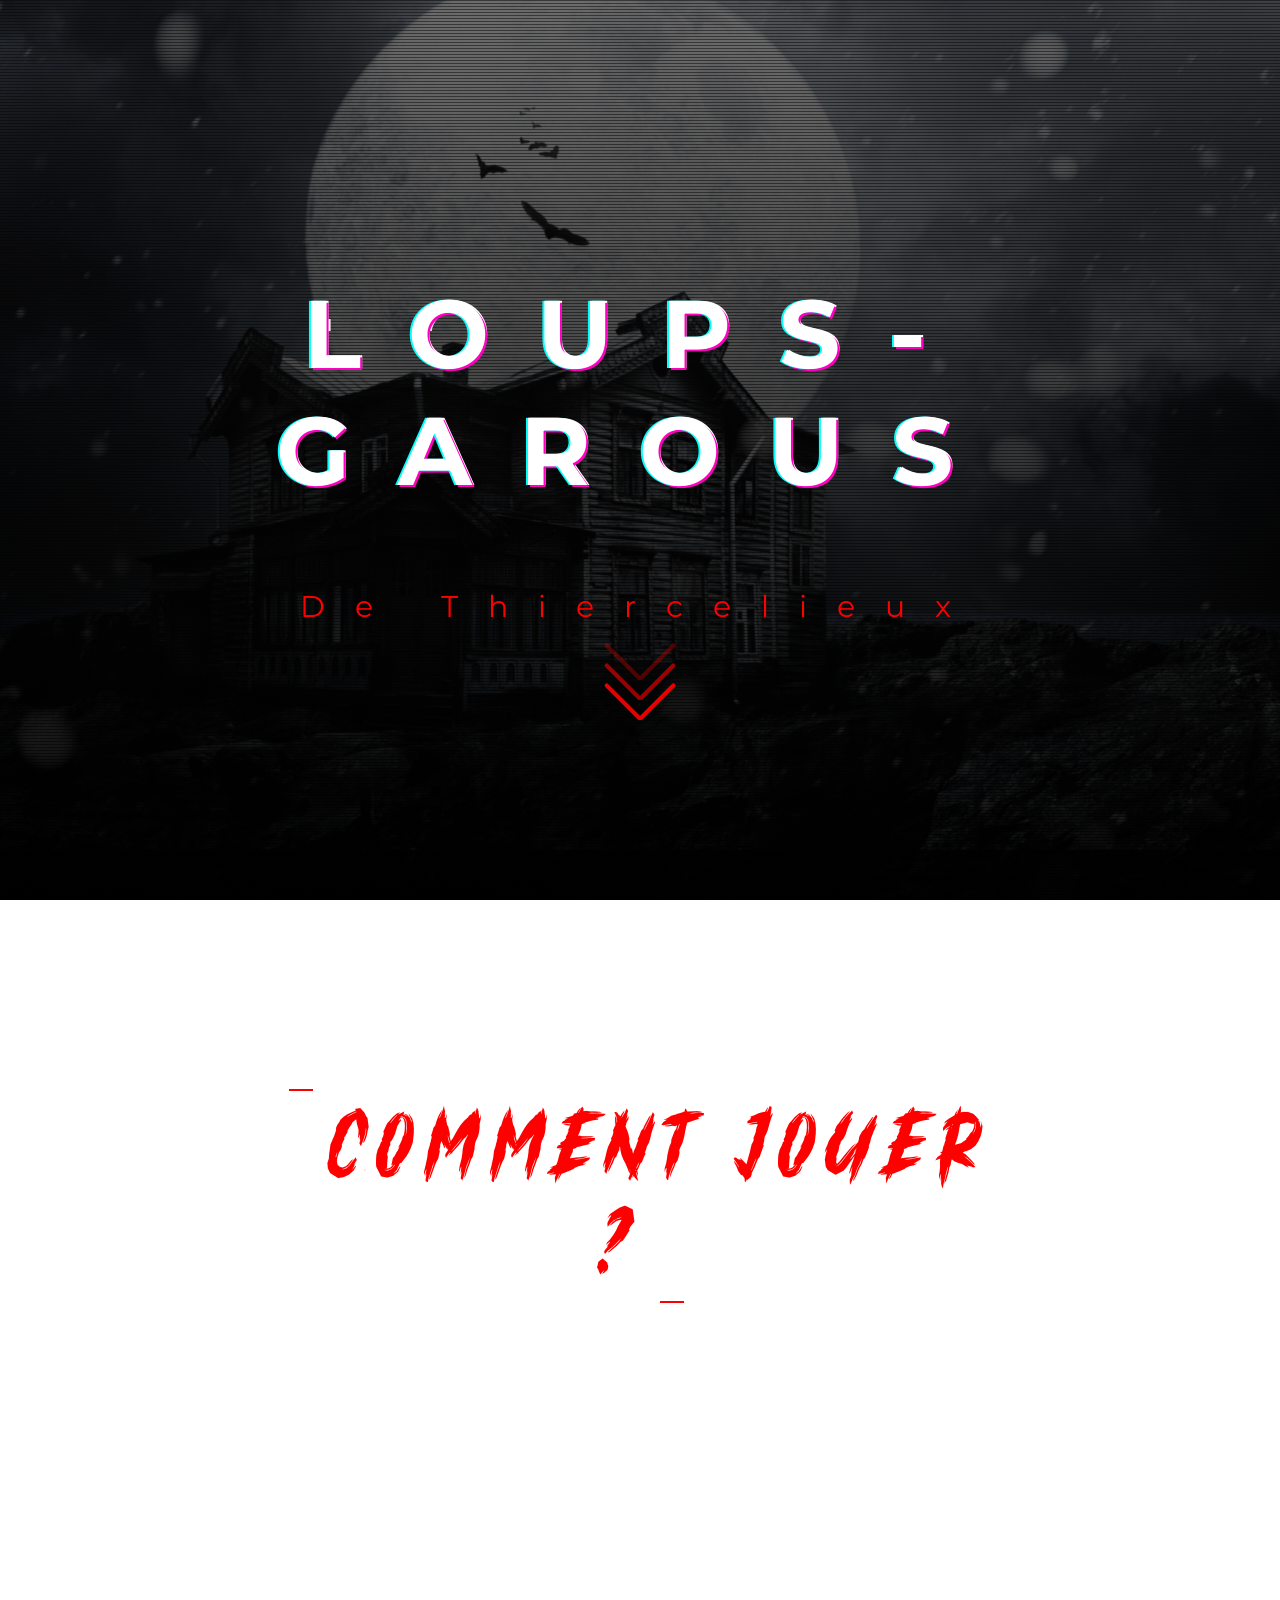
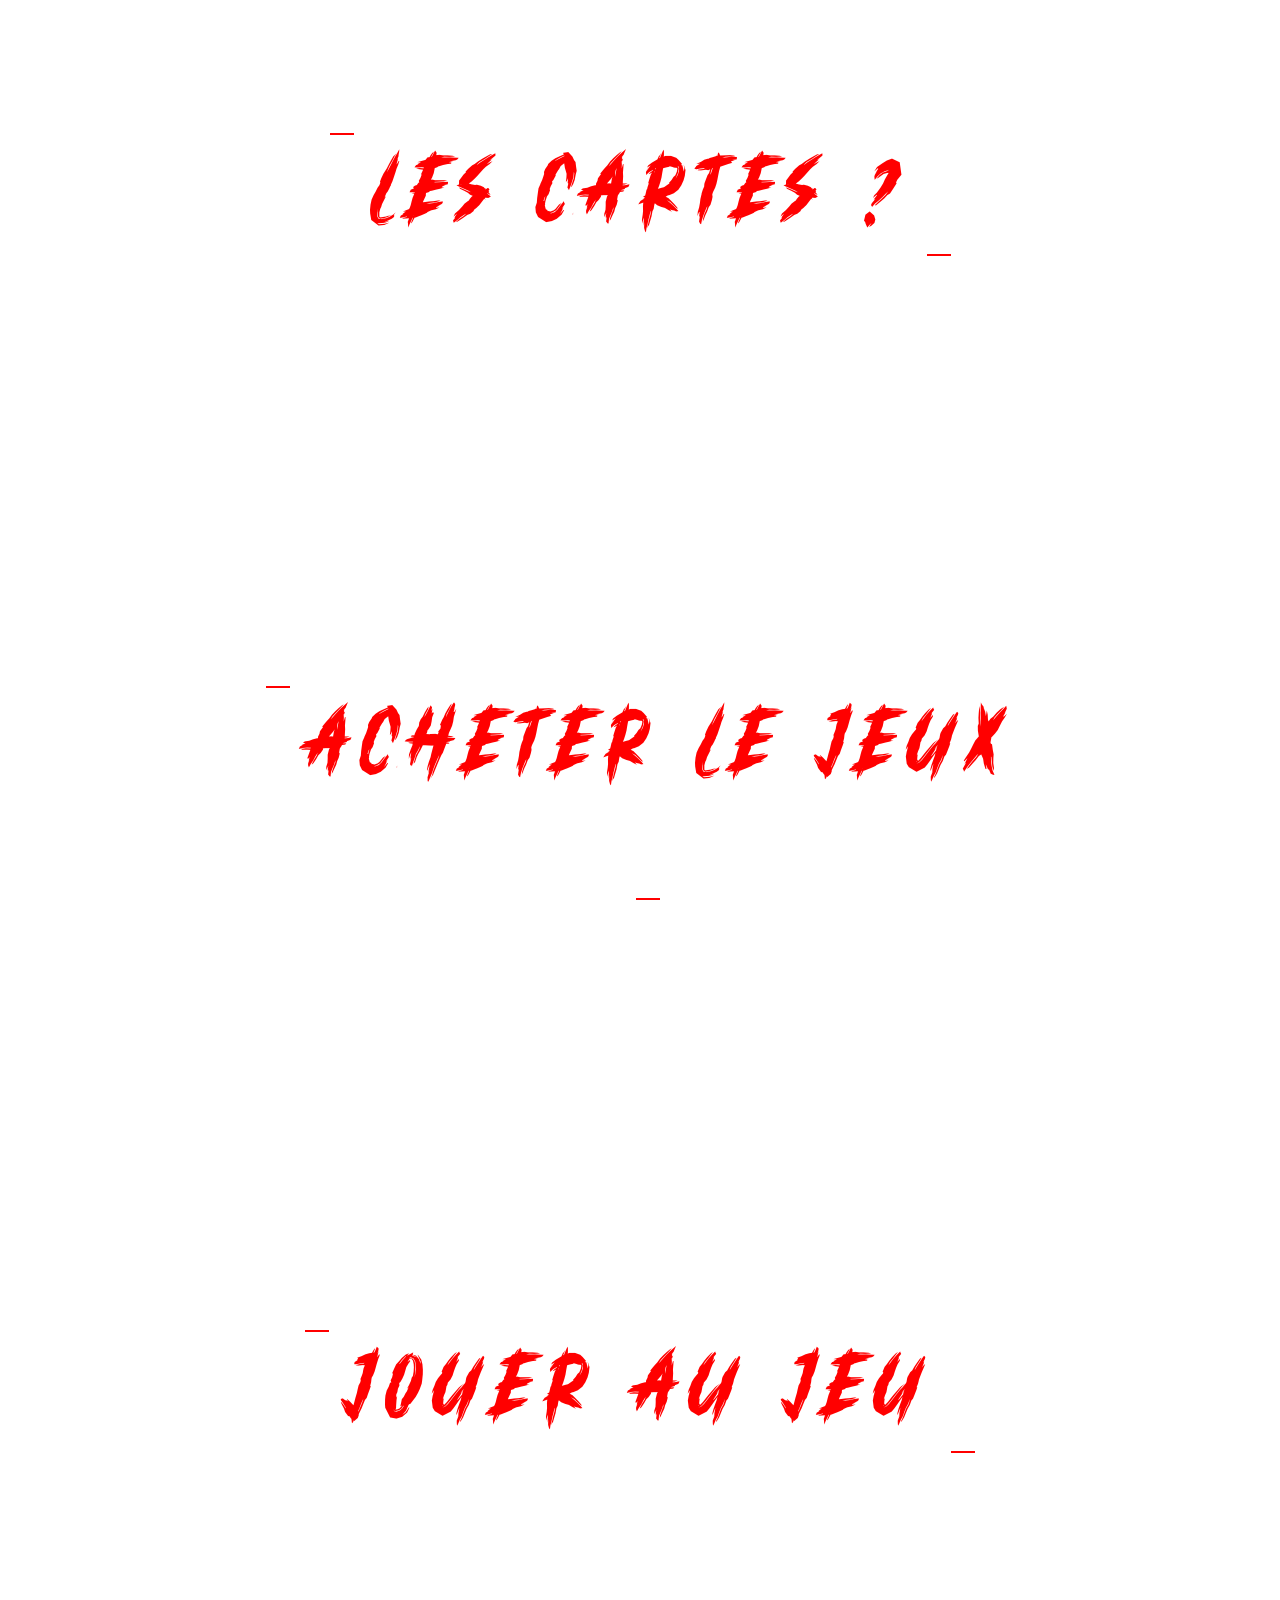
<file: index.html>
<!DOCTYPE html>
<html lang="en">
<head>
    <meta charset="UTF-8">
    <meta name="viewport" content="width=device-width, initial-scale=1.0">
    <title>Loups Garous</title>
    <link rel="stylesheet" href="index.css">
</head>
<body>
    <section id="app">
        <div id="wrapper">
            <h1 class="glitch" data-text="LOUPS-GAROUS">LOUPS-GAROUS</h1>
            <span class="sub">De Thiercelieux</span>
        </div>
        <a href="#howToPlay" class="arrow-container">
            <div class="arrow"></div>
            <div class="arrow"></div>
            <div class="arrow"></div>
        </a>
    </section>
    

    <section id="howToPlay">
        <a class="button" href="howToPlay.html">Comment jouer ?</a>
    </section>
    
    <section id="cartes">
        <a class="button" href="cartes.html">Les cartes ?</a>
    </section>

    <section id="buy">
        <a class="button" href="store.html">Acheter le jeux</a>
    </section>

    <section id="play">
        <a class="button" href="game/index.html">Jouer au jeu</a>
    </section>
</body>
</html>
</file>
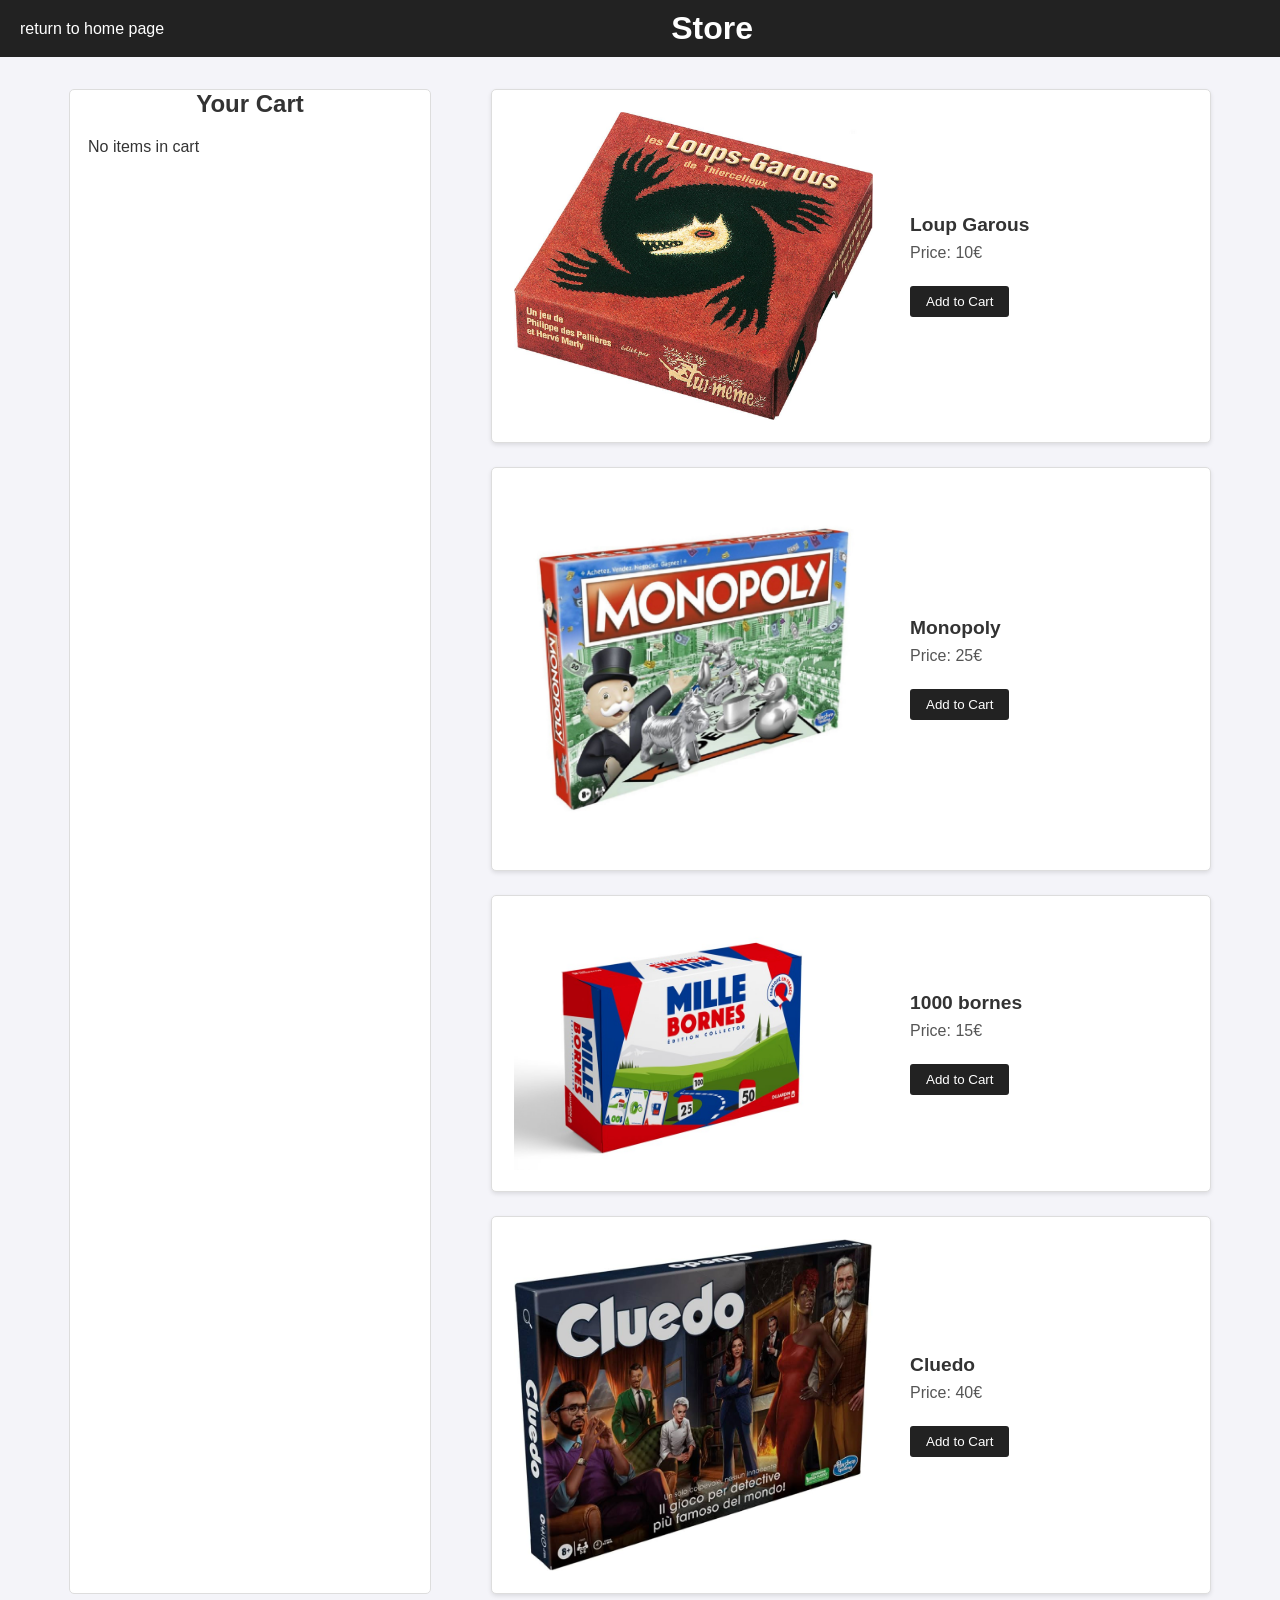
<file: store.html>
<!DOCTYPE html>
<html lang="en">
<head>
    <meta charset="UTF-8">
    <meta name="viewport" content="width=device-width, initial-scale=1.0">
    <title>Store</title>
    <link rel="stylesheet" href="store.css">

</head>
<body>
    <header>
        <a href="index.html">return to home page</a>
        <h1>Store</h1>
        <a href="#">        </a>
    </header>
    <div class="container">
        <div class="cart">
            <h2>Your Cart</h2>
            <ul id="cart-items">
                <li>No items in cart</li>
            </ul>
        </div>

        <div class="games">
            <!-- Example games -->
            <div class="game" data-name="LoupGarous" data-price="40">
                <img src="ressources/images/loupGarouShop.jpg" >
                <div class="game-details">
                    <h3>Loup Garous</h3>
                    <p>Price: 10€</p>
                    <button onclick="addToCart(event)">Add to Cart</button>
                </div>
            </div>
            <div class="game" data-name="Monopoly" data-price="35">
                <img src="ressources/images/monopolyBoite.jpeg">
                <div class="game-details">
                    <h3>Monopoly</h3>
                    <p>Price: 25€</p>
                    <button onclick="addToCart(event)">Add to Cart</button>
                </div>
            </div>
            <div class="game" data-name="1000bornes" data-price="50">
                <img src="ressources/images/1000bornesShop.jpg" >
                <div class="game-details">
                    <h3>1000 bornes</h3>
                    <p>Price: 15€</p>
                    <button onclick="addToCart(event)">Add to Cart</button>
                </div>
            </div>
            <div class="game" data-name="Cluedo" data-price="30">
                <img src="ressources/images/cluedoShop.jpg" >
                <div class="game-details">
                    <h3>Cluedo</h3>
                    <p>Price: 40€</p>
                    <button onclick="addToCart(event)">Add to Cart</button>
                </div>
            </div>
        </div>
    </div>

    <script>
        const cartItems = [];

        function addToCart(event) {
            const game = event.target.closest('.game');
            const name = game.getAttribute('data-name');
            const price = game.getAttribute('data-price');

            cartItems.push({ name, price });
            updateCart();
        }

        function updateCart() {
            const cartList = document.getElementById('cart-items');
            cartList.innerHTML = '';

            cartItems.forEach((item, index) => {
                const listItem = document.createElement('li');
                listItem.textContent = `${item.name} - $${item.price}`;
                
                const removeButton = document.createElement('button');
                removeButton.textContent = 'Remove';
                removeButton.style.marginLeft = '10px';
                removeButton.onclick = () => {
                    cartItems.splice(index, 1);
                    updateCart();
                };

                listItem.appendChild(removeButton);
                cartList.appendChild(listItem);
            });

            if (cartItems.length === 0) {
                cartList.innerHTML = '<li>No items in cart</li>';
            }
        }
    </script>
</body>
</html>
</file>
<file: index.css>
@import url('https://fonts.googleapis.com/css?family=Montserrat:100');
 html, body {
	 padding: 0;
	 margin: 0;
	 font-family: 'Montserrat', sans-serif;
}

#howToPlay, #buy, #play, #cartes {
	margin-top: -50px;
	background-image: linear-gradient(rgba(0, 0, 0, 0.8), rgba(0, 0, 0, 0.8)), url(https://wallpaperaccess.com/full/756054.jpg);
	/* min-height: 600px; */
	background-attachment: fixed;
	background-position: center;
	background-repeat: no-repeat;
	background-size: cover;

	letter-spacing: 10px;
    font-family: "attack";
	text-align: center;
	padding: 20%;
}


@font-face {
    font-family: "attack";
    src: url('./ressources/fonts/attack.otf');
}

#howToPlay a, #buy a, #play a, #cartes a {
    font-size: 90px;
    color: red;
    text-decoration: none;
}





.button {
    background-color: #00000000;
    border: none;
    outline: none;
    padding: 12px 40px 10px;
    position: relative;
  }
  
.button:before,
.button:after {
  border: 0 solid transparent;
  transition: all 0.25s;
  content: '';
  position: absolute;
  width: 24px;
}

.button:before {
  border-top: 2px solid #ff0000;
  left: 0px;
  top: -5px;
}
.button:after {
  border-bottom: 2px solid #ff0000;
  bottom: -5px;
  right: 0px;
}
 
.button:hover:before,
.button:hover:after {
  width: 100%;
}

 #app {
	 background: #0a0a0a;
	 height: 100vh;
	 width: 100%;
	 margin: 0;
	 padding: 0;
	 display: flex;
	 flex-direction: column;
	 justify-content: center;
	 align-items: center;
	 background: linear-gradient(rgba(10, 10, 10, .6), rgba(0, 0, 0, .9)), repeating-linear-gradient(0, transparent, transparent 2px, black 3px, black 3px), url('./ressources/images/titleBackground2.webp');
	 background-size: cover;
	 background-position: center;
	 z-index: 1;
}
 #wrapper {
	 text-align: center;
}
 .sub {
	 color: red;
	 letter-spacing: 1em;
	 font-size: 30px;
}
/* Our mixin positions a copy of our text directly on our existing text, while also setting content to the appropriate text set in the data-text attribute. */
 .glitch {
	 position: relative;
	 color: white;
	 font-size: 6em;
	 letter-spacing: 0.5em;
	 margin-top: 0%;
	/* Animation provies a slight random skew. Check bottom of doc for more information on how to random skew. */
	 animation: glitch-skew 1s infinite linear alternate-reverse;
}
 .glitch::before {
	 content: attr(data-text);
	 position: absolute;
	 top: 0;
	 left: 0;
	 width: 100%;
	 height: 100%;
	 left: 2px;
	 text-shadow: -2px 0 #ff00c1;
	/* Creates an initial clip for our glitch. This works in a typical top,right,bottom,left fashion and creates a mask to only show a certain part of the glitch at a time. */
	 clip: rect(44px, 450px, 56px, 0);
	/* Runs our glitch-anim defined below to run in a 5s loop, infinitely, with an alternating animation to keep things fresh. */
	 animation: glitch-anim 5s infinite linear alternate-reverse;
}
 .glitch::after {
	 content: attr(data-text);
	 position: absolute;
	 top: 0;
	 left: 0;
	 width: 100%;
	 height: 100%;
	 left: -2px;
	 text-shadow: -2px 0 #00fff9, 2px 2px #ff00c1;
	 animation: glitch-anim2 1s infinite linear alternate-reverse;
}
 @keyframes glitch-anim {
	 0% {
		 clip: rect(97px, 9999px, 4px, 0);
		 transform: skew(0.45deg);
	}
	 5% {
		 clip: rect(13px, 9999px, 27px, 0);
		 transform: skew(0.76deg);
	}
	 10% {
		 clip: rect(65px, 9999px, 57px, 0);
		 transform: skew(0.28deg);
	}
	 15% {
		 clip: rect(45px, 9999px, 12px, 0);
		 transform: skew(0.12deg);
	}
	 20% {
		 clip: rect(93px, 9999px, 3px, 0);
		 transform: skew(0.98deg);
	}
	 25% {
		 clip: rect(51px, 9999px, 83px, 0);
		 transform: skew(0.16deg);
	}
	 30% {
		 clip: rect(41px, 9999px, 88px, 0);
		 transform: skew(0.16deg);
	}
	 35% {
		 clip: rect(67px, 9999px, 80px, 0);
		 transform: skew(0.11deg);
	}
	 40% {
		 clip: rect(85px, 9999px, 65px, 0);
		 transform: skew(0.32deg);
	}
	 45% {
		 clip: rect(7px, 9999px, 5px, 0);
		 transform: skew(0.82deg);
	}
	 50% {
		 clip: rect(67px, 9999px, 2px, 0);
		 transform: skew(0.89deg);
	}
	 55% {
		 clip: rect(74px, 9999px, 81px, 0);
		 transform: skew(0.9deg);
	}
	 60% {
		 clip: rect(34px, 9999px, 89px, 0);
		 transform: skew(0.59deg);
	}
	 65% {
		 clip: rect(35px, 9999px, 61px, 0);
		 transform: skew(0.9deg);
	}
	 70% {
		 clip: rect(80px, 9999px, 13px, 0);
		 transform: skew(0.16deg);
	}
	 75% {
		 clip: rect(67px, 9999px, 10px, 0);
		 transform: skew(0.97deg);
	}
	 80% {
		 clip: rect(16px, 9999px, 94px, 0);
		 transform: skew(0.01deg);
	}
	 85% {
		 clip: rect(39px, 9999px, 90px, 0);
		 transform: skew(0.29deg);
	}
	 90% {
		 clip: rect(70px, 9999px, 45px, 0);
		 transform: skew(0.07deg);
	}
	 95% {
		 clip: rect(7px, 9999px, 10px, 0);
		 transform: skew(0.99deg);
	}
	 100% {
		 clip: rect(83px, 9999px, 31px, 0);
		 transform: skew(0.81deg);
	}
}
 @keyframes glitch-anim2 {
	 0% {
		 clip: rect(13px, 9999px, 8px, 0);
		 transform: skew(0.85deg);
	}
	 5% {
		 clip: rect(33px, 9999px, 14px, 0);
		 transform: skew(0.61deg);
	}
	 10% {
		 clip: rect(78px, 9999px, 33px, 0);
		 transform: skew(0.02deg);
	}
	 15% {
		 clip: rect(52px, 9999px, 61px, 0);
		 transform: skew(0.23deg);
	}
	 20% {
		 clip: rect(64px, 9999px, 56px, 0);
		 transform: skew(0.01deg);
	}
	 25% {
		 clip: rect(1px, 9999px, 6px, 0);
		 transform: skew(0.73deg);
	}
	 30% {
		 clip: rect(67px, 9999px, 41px, 0);
		 transform: skew(0.84deg);
	}
	 35% {
		 clip: rect(77px, 9999px, 34px, 0);
		 transform: skew(0.23deg);
	}
	 40% {
		 clip: rect(28px, 9999px, 30px, 0);
		 transform: skew(0.02deg);
	}
	 45% {
		 clip: rect(50px, 9999px, 51px, 0);
		 transform: skew(0.66deg);
	}
	 50% {
		 clip: rect(5px, 9999px, 67px, 0);
		 transform: skew(0.86deg);
	}
	 55% {
		 clip: rect(66px, 9999px, 7px, 0);
		 transform: skew(0.29deg);
	}
	 60% {
		 clip: rect(67px, 9999px, 93px, 0);
		 transform: skew(0.85deg);
	}
	 65% {
		 clip: rect(20px, 9999px, 23px, 0);
		 transform: skew(0.94deg);
	}
	 70% {
		 clip: rect(44px, 9999px, 21px, 0);
		 transform: skew(0.74deg);
	}
	 75% {
		 clip: rect(53px, 9999px, 17px, 0);
		 transform: skew(0.27deg);
	}
	 80% {
		 clip: rect(27px, 9999px, 64px, 0);
		 transform: skew(0.3deg);
	}
	 85% {
		 clip: rect(84px, 9999px, 4px, 0);
		 transform: skew(0.94deg);
	}
	 90% {
		 clip: rect(82px, 9999px, 94px, 0);
		 transform: skew(0.61deg);
	}
	 95% {
		 clip: rect(89px, 9999px, 55px, 0);
		 transform: skew(0.2deg);
	}
	 100% {
		 clip: rect(25px, 9999px, 69px, 0);
		 transform: skew(0.85deg);
	}
}
 @keyframes glitch-skew {
	 0% {
		 transform: skew(2deg);
	}
	 10% {
		 transform: skew(4deg);
	}
	 20% {
		 transform: skew(-3deg);
	}
	 30% {
		 transform: skew(2deg);
	}
	 40% {
		 transform: skew(-4deg);
	}
	 50% {
		 transform: skew(-1deg);
	}
	 60% {
		 transform: skew(-1deg);
	}
	 70% {
		 transform: skew(-4deg);
	}
	 80% {
		 transform: skew(-2deg);
	}
	 90% {
		 transform: skew(-3deg);
	}
	 100% {
		 transform: skew(0deg);
	}
}
 




.arrow-container {
	margin-top: 3%;
	display: block;
	width: 100px;
	height: 100px;
	position: absolute;
	top: 70%;
	left: 50%;
	transform: translate(-50%, -50%) rotateZ(0deg);
}
.arrow-container:hover {
	cursor: pointer;
}
.arrow-container:hover .arrow {
	top: 50%;
}
.arrow-container:hover .arrow:before {
	transform: translate(-50%, -50%) rotateZ(-30deg);
}
.arrow-container:hover .arrow:after {
	transform: translate(-50%, -50%) rotateZ(30deg);
}
.arrow {
	position: absolute;
	left: 50%;
	transition: all 0.4s ease;
}
.arrow:before, .arrow:after {
	transition: all 0.4s ease;
	content: '';
	display: block;
	position: absolute;
	transform-origin: bottom right;
	background: #fff;
	width: 4px;
	height: 50px;
	border-radius: 10px;
	transform: translate(-50%, -50%) rotateZ(-45deg);
	background: red;
}
.arrow:after {
	transform-origin: bottom left;
	transform: translate(-50%, -50%) rotateZ(45deg);
}
.arrow:nth-child(1) {
	opacity: 0.3;
	top: 35%;
}
.arrow:nth-child(2) {
	opacity: 0.6;
	top: 55%;
}
.arrow:nth-child(3) {
	opacity: 0.9;
	top: 75%;
}
</file>
<file: store.css>
body {
    font-family: Arial, sans-serif;
    margin: 0;
    padding: 0;
    background-color: #f4f4f9;
    color: #333;
}
header {
    background-color: #222;
    color: white;
    text-align: center;
    display: flex;

    justify-content: space-between;
    align-items: center;
    padding: 10px 20px;
}
.container {
    max-width: 1200px;
    margin: 2rem auto;
    padding: 0 1rem;
    display: flex;
    flex-direction: row;
    justify-content: center;
}
.games {
    display: grid;
    grid-template-columns: 1fr;
    gap: 1.5rem;
    width: 60%;
    /* padding: 5%; */
}
.game {
    display: flex;
    align-self: center;
    background: white;
    border: 1px solid #ddd;
    border-radius: 5px;
    overflow: hidden;
    box-shadow: 0 2px 4px rgba(0, 0, 0, 0.1);
}
.game img {
    width: 100%;
    height: auto;
}
.game-details {
    padding: 1rem;
    align-self: center;
}
.game-details h3 {
    margin: 0;
    font-size: 1.2rem;
}
.game-details p {
    margin: 0.5rem 0;
    color: #555;
}
.game-details button {
    margin-top: 1rem;
    padding: 0.5rem 1rem;
    background-color: #222;
    color: white;
    border: none;
    border-radius: 3px;
    cursor: pointer;
}
.game-details button:hover {
    background-color: #444;
}
.cart {
    width: 30%;
    margin-right: 5%;
    background: white;
    border: 1px solid #ddd;
    border-radius: 5px;
}
.cart h2 {
    margin-top: 0;
    text-align: center;
}
.cart ul {
    list-style: none;
    padding: 0;
    
}
.cart ul li {
    margin: 5%;
    display: flex;
    justify-content: space-between;
}

.game img {
    width: 50%;
    height: 50%;
    padding: 3%;
}


header h1 {
    flex: 1;
    text-align: center;
    margin: 0;
}

header a {
    text-decoration: none;
    color: white;
}

header a:first-child {
    margin-right: auto;
}

header a:last-child {
    margin-left: auto;
}
</file>
